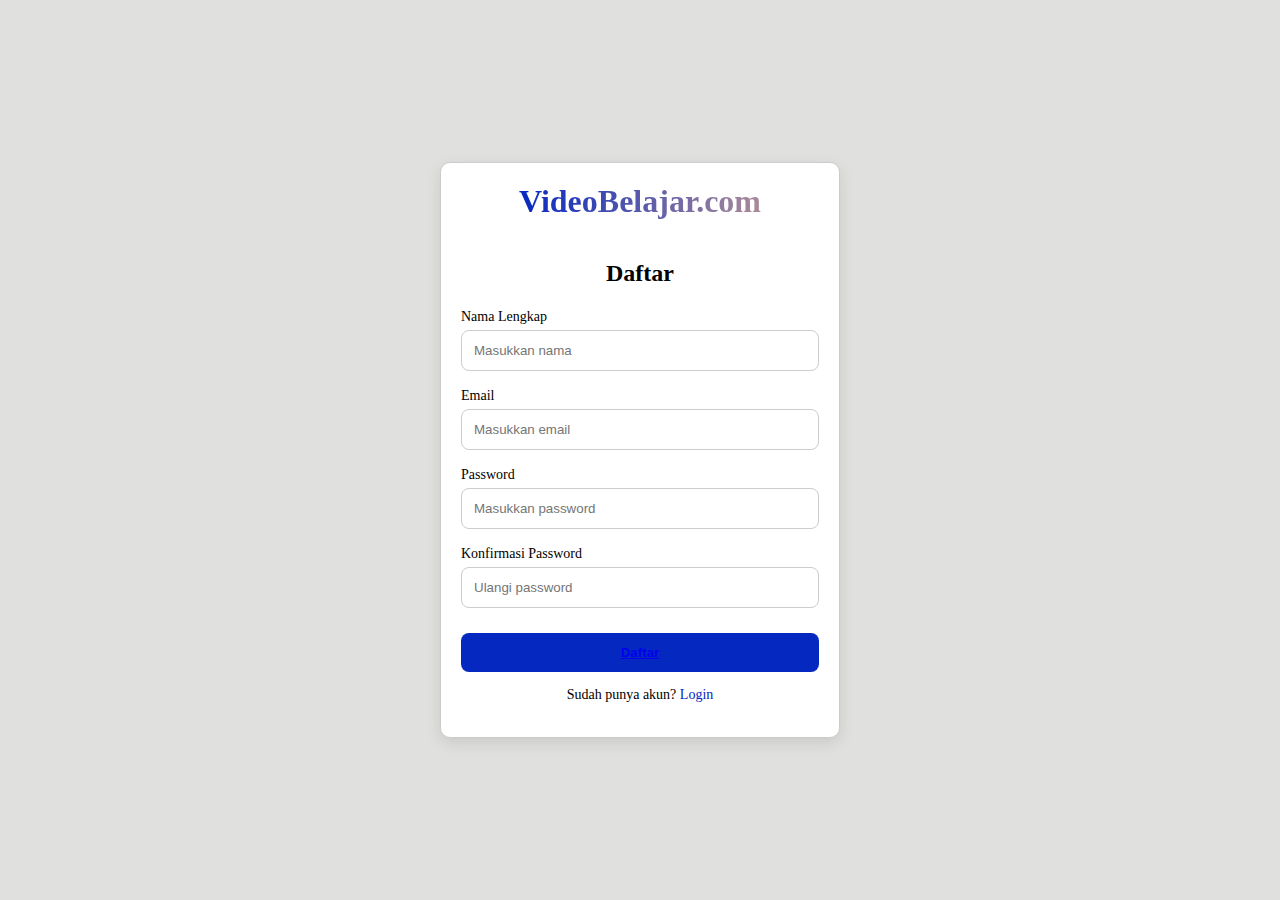
<file: daftar.html>
<!DOCTYPE html>
<html lang="en">
<head>
    <meta charset="UTF-8">
    <meta name="viewport" content="width=device-width, initial-scale=1.0">
    <title>Document</title>
    <link rel="stylesheet" href="daftar.css">
</head>
<body>

<div class="login-container">

    <h1>VideoBelajar.com</h1>
    <h2>Daftar</h2>

    <div class="input-group">
        <label>Nama Lengkap</label>
        <input type="text" placeholder="Masukkan nama">
    </div>

    <div class="input-group">
        <label>Email</label>
        <input type="email" placeholder="Masukkan email">
    </div>

    <div class="input-group">
        <label>Password</label>
        <input type="password" placeholder="Masukkan password">
    </div>

    <div class="input-group">
        <label>Konfirmasi Password</label>
        <input type="password" placeholder="Ulangi password">
    </div>

    <button><a href="login.html">Daftar</a></button>

    <p>Sudah punya akun? <a href="login.html">Login</a></p>

</div>

</body>
</html>
</file>
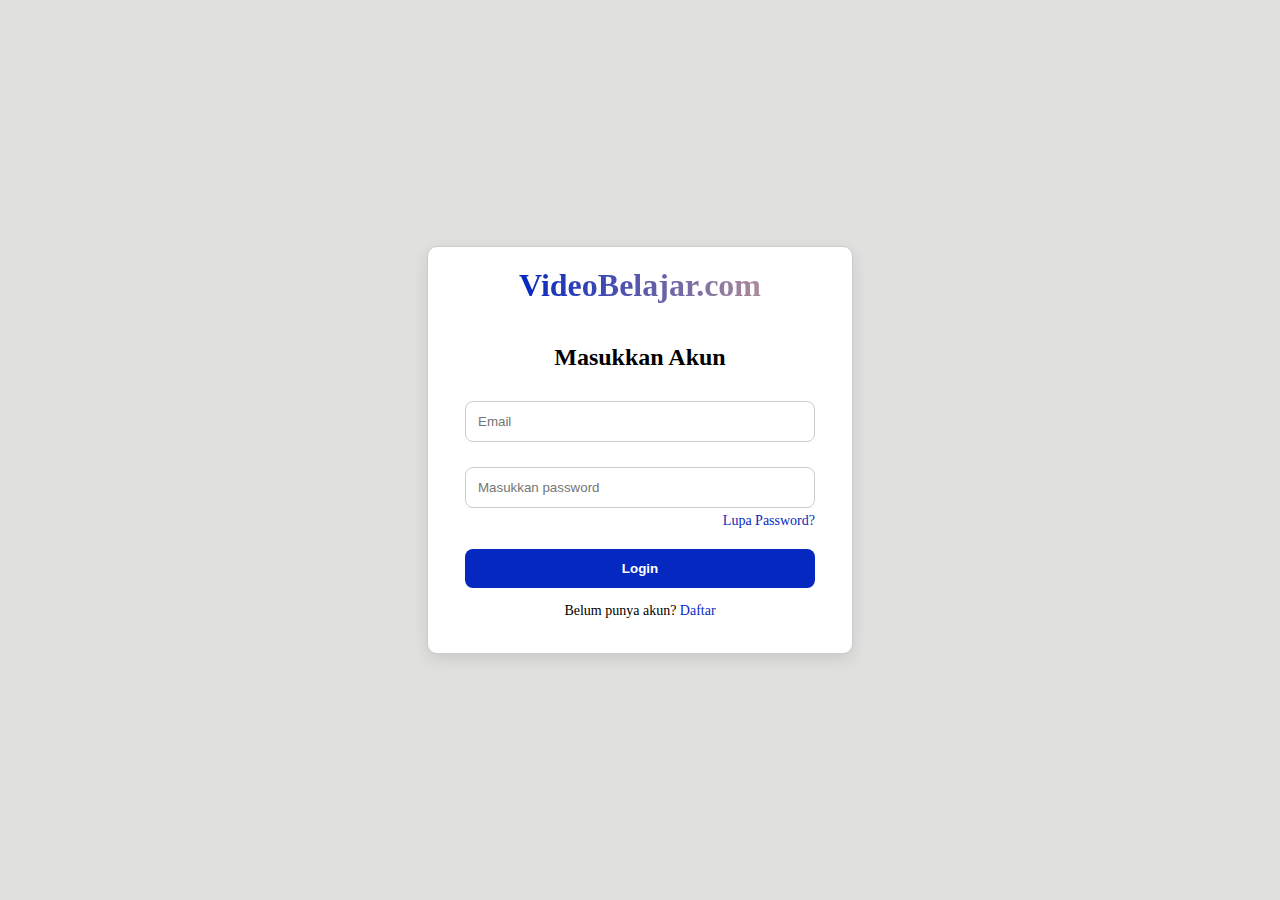
<file: login.html>
<!DOCTYPE html>
<html lang="en">
<head>
    <meta charset="UTF-8">
    <meta name="viewport" content="width=device-width, initial-scale=1.0">
    <title>Document</title>
    <link rel="stylesheet" href="login.css">
</head>
<body>
    <div class="login-container">
    <h1>VideoBelajar.com</h1>
    <h2>Masukkan Akun</h2>
    <form>
        <div class="input-group">
            <label for="username"></label>
            <input type="text" id="username" placeholder="Email" required>
        </div>
        <div class="input-group">
            <label for="password"></label>
            <input type="password" id="password" placeholder="Masukkan password" required>
        </div>
        <p class="forgot-password"><a href="#">Lupa Password?</a></p>
        <button type="submit">Login</button>
        <p>Belum punya akun? <a href="daftar.html" target="blank">Daftar</a></p>
    </form>
</div>
</body>
</html>
</file>
<file: daftar.css>
body {
    width: 100%;
    height: 100vh;
    display: flex;
    justify-content: center;
    align-items: center;
    background-color: rgb(224, 225, 223);
    margin: 0;
}

.login-container {
    background-color: white;
    display: flex;
    flex-direction: column;
    align-items: center;

    width: 30%;
    min-width: 400px;
    max-width: 420px;

    border: 1px solid #ccc;
    padding: 20px;
    border-radius: 10px;
    box-shadow: 0 5px 15px rgba(0,0,0,0.1);
    box-sizing: border-box;
}

h1 {
    margin-top: 0;
    margin-bottom: 20px;
    background: linear-gradient(90deg, #0528c1, #ab8a98);
    -webkit-background-clip: text;
    -webkit-text-fill-color: transparent;
}

.input-group {
    width: 100%;
    margin-bottom: 15px;
}

label {
    font-size: 14px;
}

input {
    width: 100%;
    padding: 12px;
    margin-top: 5px;
    border-radius: 8px;
    border: 1px solid #ccc;
    box-sizing: border-box;
}

button {
    width: 100%;
    padding: 12px;
    margin-top: 10px;
    border: none;
    border-radius: 8px;
    background-color: #0528c1;
    color: white;
    font-weight: bold;
    cursor: pointer;
}

button:hover {
    background-color: #181818;
}

p {
    margin-top: 15px;
    text-align: center;
    font-size: 14px;
}

p a {
    color: #0528c1;
    text-decoration: none;
}

@media (max-width: 480px) {
    .login-container {
        width: 95%;
        min-width: unset;
    }
}
</file>
<file: login.css>
body {
    width: 100%;
    height: 100vh;
    display: flex;
    justify-content: center;
    align-items: center;
    background-color: rgb(224, 225, 223);
    margin: 0;
}

.login-container {
    background-color: white;
    display: flex;
    flex-direction: column;
    justify-content: center;
    align-items: center;
    width: 30%;
    max-width: 400px;
    border: 1px solid #ccc;
    padding: 20px;
    border-radius: 10px;
    box-shadow: 0 5px 15px rgba(0,0,0,0.1);
}

h1 {
    margin-top: 0;
    background: linear-gradient(90deg, #0528c1, #ab8a98);
    -webkit-background-clip: text;
    -webkit-text-fill-color: transparent;
    margin-bottom: 20px;
}

.input-group {
    width: 100%;
    margin-bottom: 15px;
}

input {
    margin-top: 10px;
    min-width: 350px;
    width: 100%;
    padding: 12px;
    box-sizing: border-box;
    border-radius: 8px;
    border: 1px solid #ccc;
    outline: none;
    transition: 0.3s;
}

input:focus {
    border-color: #0528c1;
    box-shadow: 0 0 5px rgba(5,40,193,0.5);
}

button {
    width: 100%;
    padding: 12px;
    margin-top: 10px;
    border: none;
    border-radius: 8px;
    background-color: #0528c1;
    color: white;
    font-weight: bold;
    cursor: pointer;
    transition: 0.3s;
}

button:hover {
    background-color: #181818;
}

.forgot-password {
    text-align: right;
    width: 100%;
    margin: -10px 0 10px 0;
}

.forgot-password a {
    text-decoration: none;
    color: #0528c1;
    font-size: 14px;
}

.forgot-password a:hover {
    text-decoration: underline;
}

p {
    margin-top: 15px;
    text-align: center;
    font-size: 14px;
}

p a {
    color: #0528c1;
    text-decoration: none;
}

p a:hover {
    text-decoration: underline;
}


@media (max-width: 480px) {
    .login-container {
        width: 95%;
        min-width: unset;
        padding: 15px;
    }
}
</file>
